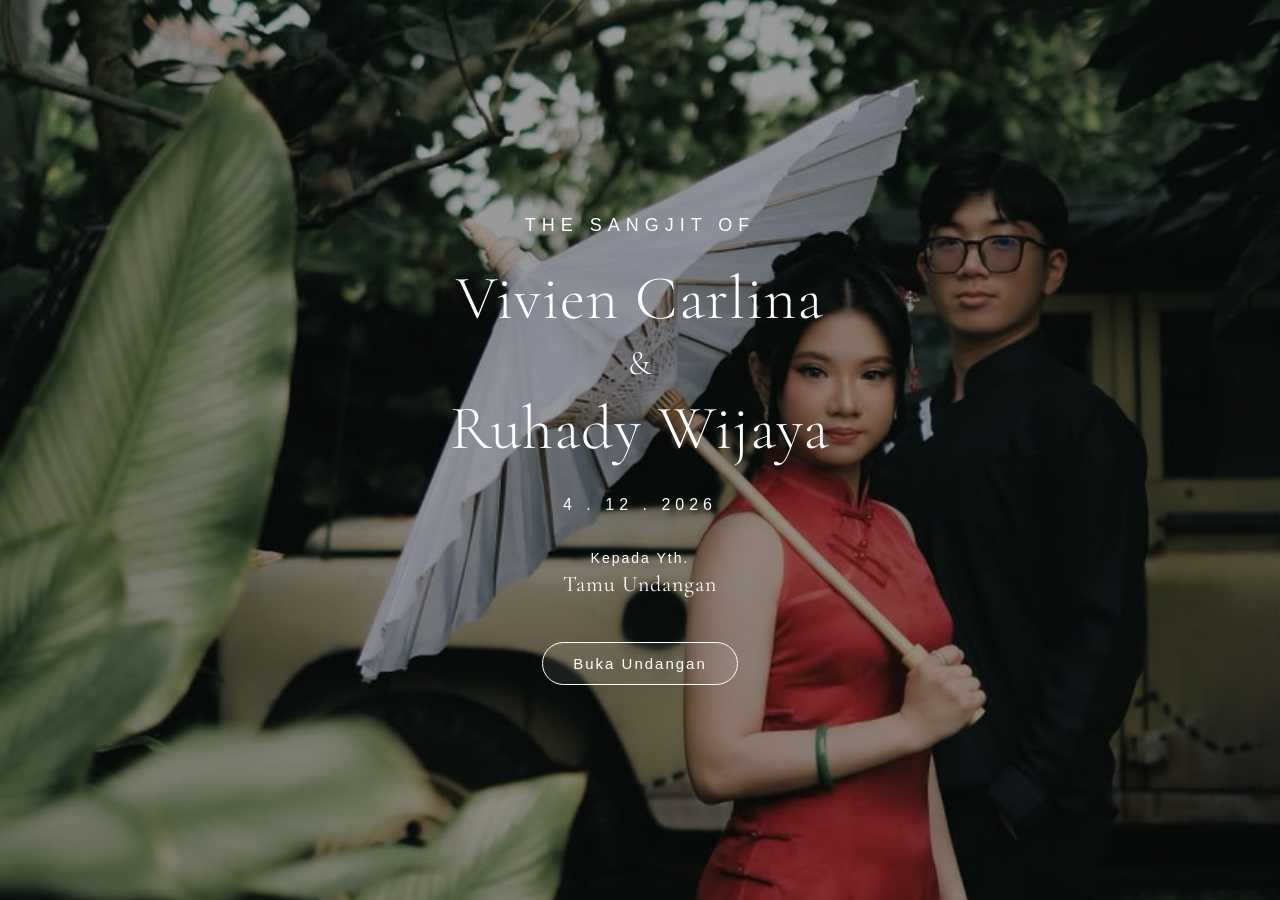
<file: index.html>
<!DOCTYPE html>
<html lang="id">
<head>
    <meta charset="UTF-8">
    <meta name="viewport" content="width=device-width, initial-scale=1.0">

    <title>The Wedding Of</title>

    <link rel="stylesheet" href="style.css">
</head>

<body>

    <div class="cover">

        <p class="judul">THE SANGJIT OF</p>

        <h1>Vivien Carlina</h1>

        <p class="dan">&</p>

        <h1>Ruhady Wijaya</h1>

        <p class="tanggal">4 . 12 . 2026</p>
        <p class="kepada">Kepada Yth.</p>

        <p class="nama-tamu" id="namaTamu">
            Tamu Undangan
        </p>

        <button onclick="bukaUndangan()">
            Buka Undangan
        </button>

    </div>

    <script src="script.js"></script>

</body>
</html>
</file>
<file: style.css>
@import url('https://fonts.googleapis.com/css2?family=Cinzel:wght@400;500&display=swap');
@import url('https://fonts.googleapis.com/css2?family=Playfair+Display:wght@500;600;700&family=Cormorant+Garamond:wght@500;600;700&display=swap');
@import url('https://fonts.googleapis.com/css2?family=Playfair+Display:wght@500;600;700&family=Cormorant+Garamond:wght@500;600;700&display=swap');
@import url('https://fonts.googleapis.com/css2?family=Allura&display=swap');
@import url('https://fonts.googleapis.com/css2?family=Allura&display=swap');
@import url('https://fonts.googleapis.com/css2?family=Pinyon+Script&display=swap');
@import url('https://fonts.googleapis.com/css2?family=Cormorant+Garamond:wght@300;400;500;600&display=swap');
/* =========================
   COVER
   ========================= */

* {
    box-sizing: border-box;
}

html,
body {
    margin: 0;
    padding: 0;
    width: 100%;
}

body {
    font-family: Arial, sans-serif;
}

.cover {
    min-height: 100vh;

    display: flex;
    flex-direction: column;
    justify-content: center;
    align-items: center;

    text-align: center;

    background-image: url("foto.jpeg");
    background-size: cover;
    background-position: center;
    background-repeat: no-repeat;

    color: white;

    position: relative;
}
.cover::before {
    content: "";
    position: absolute;
    inset: 0;
    background: rgba(0, 0, 0, 0.4);
}
.cover > * {
    position: relative;
    z-index: 1;
}
.judul {
    font-size: 18px;
    letter-spacing: 6px;
    font-weight: 300;
    margin: 0 0 20px;
}

.cover h1 {
    font-family: "Cormorant Garamond", serif;
    font-size: 62px;
    font-weight: 300;
    letter-spacing: 1px;
    margin: 5px;
}

.dan {
    font-family: "Cormorant Garamond", serif;
    font-size: 34px;
    font-weight: 300;
    margin: 2px;
}

.tanggal {
    margin-top: 25px;
    letter-spacing: 5px;
    font-size: 16px;
    font-weight: 300;
}

.cover button {
    margin-top: 30px;

    padding: 12px 30px;

    border: 1px solid white;
    border-radius: 30px;

    background: rgba(255, 255, 255, 0.08);
    color: white;

    font-size: 15px;
    letter-spacing: 2px;

    cursor: pointer;
}
.cover button {
    transition: transform 0.3s ease, background 0.3s ease;
}

.cover button:hover {
    transform: scale(1.05);
    background: rgba(255, 255, 255, 0.18);
}
.cover button:active {
    transform: scale(0.95);
}
@media (max-width: 600px) {

    .cover {
        justify-content: flex-end;
        padding-bottom: 60px;
    }

    .cover h1 {
        font-size: 38px;
    }

    .judul {
        font-size: 18px;
    }

    .dan {
        font-size: 24px;
    }

    .tanggal {
        font-size: 15px;
        margin-top: 15px;
    }

    .cover button {
        margin-top: 20px;
        font-size: 13px;
        padding: 10px 25px;
    }

}
/* =========================
   ANIMASI COVER
   ========================= */

.cover > * {
    opacity: 0;
    animation: munculCover 1s ease-out forwards;
}

.cover .judul {
    animation-delay: 0.2s;
}

.cover h1:nth-of-type(1) {
    animation-delay: 0.5s;
}

.cover .dan {
    animation-delay: 0.8s;
}

.cover h1:nth-of-type(2) {
    animation-delay: 1.1s;
}

.cover .tanggal {
    animation-delay: 1.4s;
}

.cover .kepada {
    animation-delay: 1.7s;
}

.cover .nama-tamu {
    animation-delay: 2.0s;
}

.cover button {
    animation-delay: 2.3s;
}

@keyframes munculCover {
    from {
        opacity: 0;
        transform: translateY(40px);
    }

    to {
        opacity: 1;
        transform: translateY(0);
    }
}
/* =========================
   NAMA TAMU
   ========================= */

.kepada {
    margin-top: 20px;
    margin-bottom: 5px;

    font-size: 14px;
    font-weight: 300;
    letter-spacing: 2px;
}

.nama-tamu {
    margin-top: 0;
    margin-bottom: 15px;

    font-family: "Cormorant Garamond", serif;
    font-size: 22px;
    font-weight: 400;
    letter-spacing: 1px;
}
/* =========================
   TOMBOL MUSIK
   ========================= */

#tombolMusik {
    position: fixed;
    top: 20px;
    right: 20px;

    width: 40px;
    height: 40px;

    border: none;
    border-radius: 50%;

    background: rgba(255, 255, 255, 0.7);

    font-size: 18px;

    cursor: pointer;

    z-index: 1000;
}
/* =========================
   PEMBUKA HOME
   ========================= */

.pembuka {
    min-height: 100vh;

    display: flex;
    flex-direction: column;
    justify-content: center;
    align-items: center;

    text-align: center;

    padding: 80px 20px;

    background-image: url("background-home.webp");
    background-size: 100% 100%;
    background-position: center;
    background-repeat: no-repeat;
    background-color: #f8e9dc;
}

.pembuka .judul {
    font-family: "Cormorant Garamond", serif;
    font-size: 16px;
    letter-spacing: 6px;
    font-weight: 600;

    margin: 0 0 25px;

    color: #4a4a4a;
}

.pembuka .judul::after {
    content: "✦";

    display: block;

    margin: 12px auto 0;

    font-size: 10px;

    color: #555;
}

.pembuka h1 {
    font-family: "Cormorant Garamond", serif;

    font-size: 64px;
    font-weight: 600;

    line-height: 1.05;
    letter-spacing: 1px;

    margin: 0;

    color: #303030;
}

.dan-home {
    font-family: "Cormorant Garamond", serif;

    font-size: 32px;
    font-weight: 600;

    margin: 8px 0;

    color: #555;
}

.pembuka .tanggal {
    margin-top: 30px;

    font-size: 15px;
    letter-spacing: 5px;
    font-weight: 600;

    color: #555;
}
/* =========================
   RESPONSIVE HOME
   ========================= */

@media (max-width: 600px) {

    .pembuka {
        padding: 60px 25px;
    }

    .pembuka .judul {
        font-size: 14px;
        letter-spacing: 4px;
    }

    .pembuka h1 {
        font-family: "Cormorant Garamond", serif;
        font-size: 42px;
        font-weight: 600;
        line-height: 1.05;
        letter-spacing: 1px;
    }

    .dan-home {
        font-size: 26px;
        font-weight: 600;
        margin: 6px 0;
    }

    .pembuka .tanggal {
        font-size: 14px;
        letter-spacing: 3px;
        font-weight: 600;
        color: #555;
}
    .countdown .subjudul {
    font-family: "Cormorant Garamond", serif;

    font-size: 16px;
    letter-spacing: 4px;

    margin-bottom: 15px;
    }

    .countdown h2 {
    font-family: "Cormorant Garamond", serif;
    font-size: 25px !important;
    letter-spacing: 3px;
    margin-bottom: 15px;
    }

    .waktu {
    width: 90%;
    gap: 4px;
    justify-content: center;
    }
    .countdown .teks-save {
    font-size: 9px;
    letter-spacing: 3px;
    margin-bottom: 30px;
    }
    .waktu div {
    min-width: 0;
    width: 38px;
    }

    .waktu span {
    font-size: 18px;
    }

    .waktu small {
    font-size: 9px;
    letter-spacing: 1px;
    }
    .countdown .waktu {
    width: 85% !important;
    gap: 4px !important;
    }

    .countdown .waktu div {
    width: 42px !important;
    min-width: 42px !important;

    padding: 8px 3px;
    }

   .countdown .waktu span {
    font-size: 21px !important;
    }

   .kalender {
    padding: 8px 18px !important;
    font-size: 9px !important;
    letter-spacing: 1px !important;
    margin-bottom: 20px;
    }
    .mempelai h2 {
    font-size: 36px !important;
    }
    .mempelai .subjudul {
    font-size: 14px !important;
    letter-spacing: 3px;
    }
    }


/* =========================
   ANIMASI PEMBUKA HOME
   ========================= */

.pembuka > * {
    opacity: 0;
    animation: munculHome 1s ease-out forwards;
}

.pembuka .judul {
    animation-delay: 0.3s;
}

.pembuka h1:nth-of-type(1) {
    animation-delay: 0.6s;
}

.pembuka .dan-home {
    animation-delay: 0.9s;
}

.pembuka h1:nth-of-type(2) {
    animation-delay: 1.2s;
}

.pembuka .tanggal {
    animation-delay: 1.5s;
}

@keyframes munculHome {
    from {
        opacity: 0;
        transform: translateY(25px);
    }

    to {
        opacity: 1;
        transform: translateY(0);
    }
}

/* =========================
   COUNTDOWN
   ========================= */

.countdown {
    min-height: 100vh;
    width: 100%;

    display: flex;
    flex-direction: column;
    justify-content: center;
    align-items: center;

    text-align: center;

    padding: 80px 20px;

    background-image: url("count.webp");
    background-size: 100% 100%;
    background-position: center;
    background-repeat: no-repeat;
    background-color: #f8e9dc;

    position: relative;
}

.countdown .subjudul {
    font-family: "Cormorant Garamond", serif;

    font-size: 20px;
    letter-spacing: 7px;
    font-weight: 400;

    margin: 0 0 18px;

    color: #555;
}
.countdown .subjudul::after {
    content: "✦";

    display: block;

    margin: 12px auto 0;

    font-size: 10px;

    color: #999;
}

.countdown h2 {
    font-family: "Cormorant Garamond", serif;

    font-size: 48px;
    font-weight: 400;

    letter-spacing: 5px;

    margin: 0 0 18px;

    color: #333;
}
.countdown .teks-save {
    font-family: Arial, sans-serif;

    font-size: 11px;
    letter-spacing: 4px;
    font-weight: 300;

    margin: 0 0 35px;

    color: #888;
}
.waktu {
    display: flex;
    justify-content: center;
    align-items: center;

    gap: 35px;
}

.waktu div {
    width: 70px;
    min-width: 70px;

    padding: 12px 5px;

    display: flex;
    flex-direction: column;
    align-items: center;

    border: 1px solid rgba(80, 80, 80, 0.25);
    border-radius: 4px;

    background: rgba(255, 255, 255, 0.25);
    transition: transform 0.3s ease; 
}
.waktu div:hover,
.waktu div:active {
    transform: translateY(-5px);
}
.waktu span {
    font-family: "Cormorant Garamond", serif;

    font-size: 48px;
    font-weight: 400;

    line-height: 1;

    color: #444;

    transition: transform 0.3s ease;
}
.waktu div:hover span,
.waktu div:active span {
    transform: scale(1.08);
}
.waktu small {
    margin-top: 8px;

    font-size: 10px;
    letter-spacing: 2px;

    color: #888;
}
html,
body {
    overflow-x: hidden;
}

body {
    max-width: 100%;
    overflow-x: hidden;
}
.countdown::after {
    content: "";
    display: block;
    width: 50px;
    height: 1px;
    background: rgba(80, 80, 80, 0.35);
    margin-top: 35px;
}
.kalender {
    margin-top: 18px;
    padding: 11px 24px;

    display: block;
    margin-left: auto;
    margin-right: auto;

    border: 1px solid rgba(80, 80, 80, 0.35);
    border-radius: 25px;

    background: transparent;
    color: #777;

    font-size: 11px;
    font-weight: 300;
    letter-spacing: 2px;

    cursor: pointer;

    position: relative;
    overflow: hidden;

    transition: all 0.3s ease;
}

.kalender:hover {
    background: rgba(80, 80, 80, 0.08);
    transform: translateY(-2px);
}

.kalender:active {
    transform: scale(0.96);
}

.kalender::after {
    content: "";
    position: absolute;

    bottom: 0;
    left: 50%;

    width: 0;
    height: 1px;

    background: #555;

    transition: all 0.3s ease;

    transform: translateX(-50%);
}

.kalender:hover::after {
    width: 60%;
}

/* =========================
   MEMPELAI
   ========================= */

.mempelai {
    min-height: 100vh;

    display: flex;
    flex-direction: column;
    justify-content: center;
    align-items: center;

    text-align: center;

    padding: 100px 20px;

    background-image: url("mempelai.webp");
    background-size: 100% 100%;
    background-position: center;
    background-repeat: no-repeat;

    color: #333;
}

.mempelai .subjudul {
    font-family: "Cormorant Garamond", serif;
    font-size: 42px;
    letter-spacing: 4px;
    font-weight: 400;

    margin: 0 0 25px;

    color: #555;
}


.mempelai .subjudul::after {
    content: "✦";
    display: block;

    margin: 12px auto 0;

    font-size: 10px;
    color: #999;
}

.mempelai h2 {
    font-family: "Cormorant Garamond", serif;
    font-size: 52px;
    font-weight: 400;
    line-height: 1.1;
    letter-spacing: 1px;

    margin: 0;

    color: #333;

    transition: transform 0.3s ease;
}

.mempelai h2:hover,
.mempelai h2:active {
    transform: scale(1.03);
}


/* =========================
   TANDA &
   ========================= */

.mempelai .dan-home {
    font-family: "Cormorant Garamond", serif;

    font-size: 28px;
    font-weight: 300;

    margin: 14px 0;

    color: #888;

    letter-spacing: 2px;
}


/* =========================
   FOTO MEMPELAI
   ========================= */

.mempelai .foto-mempelai {
    width: 180px;
    height: 220px;

    object-fit: cover;

    border-radius: 100px;

    margin: 0 0 12px;

    border: 1px solid rgba(80, 80, 80, 0.25);

    box-shadow: 0 8px 20px rgba(0, 0, 0, 0.12);

    transition: transform 0.3s ease;
}

.mempelai .foto-mempelai:hover {
    transform: scale(1.03);
}


/* =========================
   ORANG TUA
   ========================= */

.mempelai .orangtua {
    font-family: "Cormorant Garamond", serif;

    font-size: 18px;
    line-height: 1.8;
    font-weight: 400;

    color: #666;

    margin: 15px 0 5px;

    letter-spacing: 0.5px;
}


/* =========================
   INSTAGRAM
   ========================= */

.mempelai .instagram-mempelai {
    display: inline-block;

    margin-top: 5px;

    font-size: 20px;

    color: #777;

    text-decoration: none;

    transition:
        transform 0.3s ease,
        color 0.3s ease;
}

.mempelai .instagram-mempelai:hover {
    color: #333;

    transform: scale(1.12);
}


/* =========================
   MOBILE
   ========================= */

@media (max-width: 600px) {

    .mempelai {
        padding: 80px 20px;
    }

    .mempelai .subjudul {
        font-size: 24px !important;
        letter-spacing: 2px;
        width: 100%;
        text-align: center;
    }

    .mempelai h2 {
        font-size: 30px !important;
    }

    .mempelai .dan-home {
        font-size: 28px;
        margin: 14px 0;
    }

    .mempelai .foto-mempelai {
        width: 180px;
        height: 220px;
    }

    .mempelai .orangtua {
        font-size: 16px;
        line-height: 1.7;
        margin-top: 12px;
    }

    .mempelai .instagram-mempelai {
        font-size: 20px;
    }
}
/* =========================
   ANIMASI MEMPELAI SAAT SCROLL
   ========================= */

.mempelai .animasi-scroll {
    opacity: 0;
    transform: translateY(40px);
    transition:
        opacity 0.9s ease,
        transform 0.9s ease;
}

.mempelai.animasi-aktif .animasi-scroll {
    opacity: 1;
    transform: translateY(0);
}

/* ==============================
   ANIMASI MEMPELAI
   ============================== */

.mempelai .animasi-scroll {
    opacity: 0;
    transform: translateY(40px);
    transition: opacity 0.8s ease, transform 0.8s ease;
}

.mempelai.animasi-aktif .animasi-scroll {
    opacity: 1;
    transform: translateY(0);
}

/* URUTAN ANIMASI */

.mempelai.animasi-aktif .urutan-1 {
    transition-delay: 0.1s;
}

.mempelai.animasi-aktif .urutan-2 {
    transition-delay: 0.4s;
}

.mempelai.animasi-aktif .urutan-3 {
    transition-delay: 0.7s;
}

.mempelai.animasi-aktif .urutan-4 {
    transition-delay: 1.0s;
}

.mempelai.animasi-aktif .urutan-5 {
    transition-delay: 1.3s;
}

.mempelai.animasi-aktif .urutan-6 {
    transition-delay: 1.6s;
}

.mempelai.animasi-aktif .urutan-7 {
    transition-delay: 1.9s;
}

.mempelai.animasi-aktif .urutan-8 {
    transition-delay: 2.2s;
}

.mempelai.animasi-aktif .urutan-9 {
    transition-delay: 2.5s;
}

.mempelai.animasi-aktif .urutan-10 {
    transition-delay: 2.8s;
}

/* =========================
   ANIMASI COUNTDOWN SAAT SCROLL
   ========================= */

.countdown .animasi-countdown {
    opacity: 0;
    transform: translateY(40px);
    transition:
        opacity 0.9s ease,
        transform 0.9s ease;
}

.countdown.animasi-aktif .animasi-countdown {
    opacity: 1;
    transform: translateY(0);
}

/* Urutan kemunculan */

.countdown.animasi-aktif .animasi-countdown:nth-child(1) {
    transition-delay: 0.1s;
}

.countdown.animasi-aktif .animasi-countdown:nth-child(2) {
    transition-delay: 0.4s;
}

.countdown.animasi-aktif .animasi-countdown:nth-child(3) {
    transition-delay: 0.7s;
}

.countdown.animasi-aktif .animasi-countdown:nth-child(4) {
    transition-delay: 1.0s;
}

.countdown.animasi-aktif .animasi-countdown:nth-child(5) {
    transition-delay: 1.3s;
}

/* ==============================
   SECTION ACARA
   ============================== */

.acara {
    min-height: 100vh;
    width: 100%;
    box-sizing: border-box;

    display: flex;
    flex-direction: column;
    align-items: center;

    padding: 100px 25px;

    text-align: center;

    background-image: url("acara.webp");
    background-size: 100% 100%;
    background-position: center;
    background-repeat: no-repeat;

    position: relative;
}

/* ITEM ACARA */

.acara-item {
    width: 100%;
    max-width: 600px;

    display: flex;
    flex-direction: column;
    align-items: center;

    position: relative;
    z-index: 1;

    margin-bottom: 100px;
}


/* ITEM TERAKHIR */

.acara-item:last-child {
    margin-bottom: 0;
}


/* JUDUL */

.acara-item h2 {
    margin: 0;

    font-family: "Cormorant Garamond", serif;
    font-size: 38px;
    font-weight: 600;

    letter-spacing: 3px;

    color: #b40000;
}


/* GARIS */

.garis-acara {
    width: 210px;
    height: 1px;

    background: #b40000;

    margin: 18px 0 22px;
}


/* TANGGAL */

.tanggal-acara {
    margin: 0 0 12px;

    font-family: "Cormorant Garamond", serif;
    font-size: 18px;

    color: #333;
}


/* JAM */

.jam-acara {
    margin: 0;

    font-family: "Cormorant Garamond", serif;
    font-size: 18px;

    color: #333;
}


/* IKON GEDUNG */

.ikon-acara {
    width: 210px;

    display: flex;
    align-items: center;
    justify-content: center;

    margin: 28px 0 22px;

    color: #b40000;

    position: relative;
}

.ikon-acara::before,
.ikon-acara::after {
    content: "";

    width: 85px;
    height: 1px;

    background: #b40000;

    position: absolute;
    top: 50%;
}

.ikon-acara::before {
    right: 50%;
    margin-right: 15px;
}

.ikon-acara::after {
    left: 50%;
    margin-left: 15px;
}

.ikon-acara i {
    font-size: 24px;

    background: transparent;

    position: relative;
    z-index: 1;
}


/* NAMA TEMPAT */

.acara-item h3 {
    margin: 0 0 10px;

    font-family: "Cormorant Garamond", serif;
    font-size: 20px;
    font-weight: 500;

    color: #333;
}


/* ALAMAT */

.alamat-acara {
    margin: 0;

    font-family: "Cormorant Garamond", serif;
    font-size: 17px;

    line-height: 1.6;

    color: #555;
}


/* TOMBOL GOOGLE MAPS */

.maps-acara {
    display: inline-flex;

    align-items: center;
    justify-content: center;
    gap: 8px;

    margin-top: 28px;

    padding: 12px 28px;

    min-width: 150px;

    border-radius: 30px;

    background: #b40000;
    color: white;

    text-decoration: none;

    font-family: "Cormorant Garamond", serif;
    font-size: 14px;
    font-weight: 500;

    letter-spacing: 1px;

    transition: all 0.3s ease;
}

.maps-acara:hover {
    background: #8f0000;

    transform: translateY(-2px);
}

.maps-acara i {
    font-size: 13px;
}


@media (max-width: 600px) {

    /* ==============================
       ACARA - TAMPILAN HP
       ============================== */

    .acara {
        min-height: 100vh;
        padding: 75px 30px 70px;
    }

    /* Setiap acara */
    .acara-item {
        width: 100%;
        max-width: 320px;
        margin-bottom: 65px;
    }

    .acara-item:last-child {
        margin-bottom: 0;
    }

    /* Judul */
    .acara-item h2 {
        font-size: 34px;
        letter-spacing: 2px;
    }

    /* Garis bawah judul */
    .garis-acara {
        width: 145px;
        margin: 13px 0 23px;
    }

    /* Tanggal */
    .tanggal-acara {
        margin-bottom: 10px;
        font-size: 17px;
        line-height: 1.4;
    }

    /* Jam */
    .jam-acara {
        font-size: 17px;
        line-height: 1.4;
    }

    /* Ikon gedung + garis */
    .ikon-acara {
        width: 180px;
        margin: 24px 0 22px;
    }

    .ikon-acara::before,
    .ikon-acara::after {
        width: 65px;
    }

    .ikon-acara i {
        font-size: 20px;
    }

    /* Nama tempat */
    .acara-item h3 {
        max-width: 280px;
        margin-bottom: 9px;

        font-size: 18px;
        line-height: 1.4;
    }

    /* Alamat */
    .alamat-acara {
        font-size: 16px;
        line-height: 1.6;
    }

    /* Google Maps */
    .maps-acara {
        margin-top: 22px;
        padding: 11px 24px;

        min-width: 150px;

        font-size: 13px;
        letter-spacing: 0.8px;
    }
}
/* ==============================
   ANIMASI SECTION ACARA
   ============================== */

.acara-item > * {
    opacity: 0;
    transform: translateY(35px);

    transition:
        opacity 0.8s ease,
        transform 0.8s ease;
}

.acara.animasi-aktif .acara-item > * {
    opacity: 1;
    transform: translateY(0);
}


/* PEMBERKATAN */

.acara-item:nth-child(1) h2 {
    transition-delay: 0.1s;
}

.acara-item:nth-child(1) .garis-acara {
    transition-delay: 0.25s;
}

.acara-item:nth-child(1) .tanggal-acara {
    transition-delay: 0.4s;
}

.acara-item:nth-child(1) .jam-acara {
    transition-delay: 0.55s;
}

.acara-item:nth-child(1) .ikon-acara {
    transition-delay: 0.7s;
}

.acara-item:nth-child(1) h3 {
    transition-delay: 0.85s;
}

.acara-item:nth-child(1) .alamat-acara {
    transition-delay: 1s;
}

.acara-item:nth-child(1) .maps-acara {
    transition-delay: 1.15s;
}


/* RESEPSI */

.acara-item:nth-child(2) h2 {
    transition-delay: 1.5s;
}

.acara-item:nth-child(2) .garis-acara {
    transition-delay: 1.65s;
}

.acara-item:nth-child(2) .tanggal-acara {
    transition-delay: 1.8s;
}

.acara-item:nth-child(2) .jam-acara {
    transition-delay: 1.95s;
}

.acara-item:nth-child(2) .ikon-acara {
    transition-delay: 2.1s;
}

.acara-item:nth-child(2) h3 {
    transition-delay: 2.25s;
}

.acara-item:nth-child(2) .alamat-acara {
    transition-delay: 2.4s;
}

.acara-item:nth-child(2) .maps-acara {
    transition-delay: 2.55s;
}

/* ==============================
   GALERI FOTO
   ============================== */

.galeri {
    width: 100%;
    min-height: 100vh;

    box-sizing: border-box;

    padding: 100px 30px;

    text-align: center;

    background-image: url("gallery.webp");
    background-size: 100% 100vh;
    background-position: center top;
    background-repeat: repeat-y;

    position: relative;
}


/* SUBJUDUL */

.subjudul-galeri {
    margin: 0 0 8px;

    font-family: "Cormorant Garamond", serif;
    font-size: 15px;

    letter-spacing: 3px;

    color: #888;
}


/* JUDUL */

.galeri h2 {
    margin: 0 0 40px;

    font-family: "Cormorant Garamond", serif;
    font-size: 42px;
    font-weight: 400;

    letter-spacing: 2px;

    color: #333;
}


/* GRID FOTO */

.galeri-grid {
    width: 100%;
    max-width: 900px;

    margin: 0 auto;

    display: grid;

    grid-template-columns: repeat(3, 1fr);

    gap: 15px;
}


/* FOTO */

.galeri-foto {
    width: 100%;

    aspect-ratio: 1 / 1;

    object-fit: cover;

    display: block;

    cursor: pointer;

    border-radius: 4px;

    transition:
        transform 0.3s ease,
        opacity 0.3s ease;
}

.galeri-foto:hover {
    transform: scale(1.02);
    opacity: 0.9;
}


/* ==============================
   LIGHTBOX
   ============================== */

.lightbox {
    position: fixed;

    inset: 0;

    z-index: 9999;

    background: rgba(0, 0, 0, 0.9);

    display: none;

    align-items: center;
    justify-content: center;
}


/* AKTIF */

.lightbox.aktif {
    display: flex;
}


/* FOTO BESAR */

.lightbox img {
    max-width: 88%;
    max-height: 85vh;

    object-fit: contain;

    border-radius: 3px;
}


/* TOMBOL TUTUP */

.lightbox-tutup {
    position: absolute;

    top: 20px;
    right: 25px;

    border: none;
    background: transparent;

    color: white;

    font-size: 38px;

    cursor: pointer;

    z-index: 2;
}


/* TOMBOL PREV / NEXT */

.lightbox-prev,
.lightbox-next {
    position: absolute;

    top: 50%;

    transform: translateY(-50%);

    border: none;

    background: rgba(255, 255, 255, 0.15);

    color: white;

    width: 42px;
    height: 42px;

    border-radius: 50%;

    font-size: 32px;

    line-height: 35px;

    cursor: pointer;
}

.lightbox-prev {
    left: 20px;
}

.lightbox-next {
    right: 20px;
}


/* ==============================
   GALERI HP
   ============================== */

@media (max-width: 600px) {

    .galeri {
        min-height: 100vh;

        padding: 75px 18px;

        background-image: url("gallery.webp");
        background-size: 100% 100vh;
        background-position: center top;
        background-repeat: repeat-y;
    }

    .subjudul-galeri {
        font-size: 13px;

        letter-spacing: 2.5px;
    }

    .galeri h2 {
        font-size: 36px;

        margin-bottom: 28px;
    }

    .galeri-grid {
        grid-template-columns: repeat(2, 1fr);

        gap: 9px;
    }

    .galeri-foto {
        border-radius: 3px;
    }

    .lightbox img {
        max-width: 92%;
        max-height: 78vh;
    }

    .lightbox-prev,
    .lightbox-next {
        width: 36px;
        height: 36px;

        font-size: 27px;
    }

    .lightbox-prev {
        left: 10px;
    }

    .lightbox-next {
        right: 10px;
    }

    .lightbox-tutup {
        top: 12px;
        right: 15px;

        font-size: 34px;
    }
}

/* ==============================
   ANIMASI FOTO GALERI
   ============================== */

.galeri-foto {
    opacity: 0;
    transform: translateY(35px);

    transition:
        opacity 0.8s ease,
        transform 0.8s ease;
}

.galeri-foto.animasi-foto-aktif {
    opacity: 1;
    transform: translateY(0);
}

/* =========================================
   WEDDING GIFT
========================================= */

.wedding-gift {
    width: 100%;
    min-height: 100vh;
    box-sizing: border-box;

    display: flex;
    justify-content: center;
    align-items: center;

    padding: 100px 25px;

    background-image: url("wedding-gift.webp");
    background-size: 100% 100%;
    background-position: center;
    background-repeat: no-repeat;
}


/* KARTU UTAMA */

.wedding-gift-box {
    width: 100%;
    max-width: 620px;
    box-sizing: border-box;
    padding: 55px 45px;
    background: transparent;
    text-align: center;
}


.wedding-gift-box h2 {
    margin: 0 0 20px;

    font-family: "Cormorant Garamond", serif;

    font-size: 38px;
    font-weight: 400;

    letter-spacing: 4px;

    color: #333333;
}


.gift-pembuka {
    max-width: 480px;

    margin: 0 auto 30px;

    font-family: "Cormorant Garamond", serif;

    font-size: 17px;
    line-height: 1.8;

    color: #333;
}


/* TOMBOL BUKA */

.tombol-gift {
    border: none;

    padding: 13px 32px;

    border-radius: 30px;

    background: rgba(80, 80, 80, 0.55);

    color: white;

    font-family: "Cormorant Garamond", serif;

    font-size: 16px;
    font-weight: 500;

    letter-spacing: 1px;

    cursor: pointer;

    transition: all 0.3s ease;
}


.tombol-gift:hover {
    background: rgba(50, 50, 50, 0.70);
    transform: translateY(-2px);
}


/* =========================================
   POPUP
========================================= */

.gift-modal {
    position: fixed;

    inset: 0;

    z-index: 99999;

    display: none;

    justify-content: center;
    align-items: flex-start;

    padding: 25px 15px;

    box-sizing: border-box;

    background: rgba(0, 0, 0, 0.65);

    overflow-y: auto;
}


.gift-modal.aktif {
    display: flex;
}


/* KOTAK POPUP */

.gift-modal-box {
    width: 100%;
    max-width: 500px;

    position: relative;

    box-sizing: border-box;

    padding: 35px 20px 40px;

    background: #f7f7f7;

    border-radius: 6px;
}


/* TOMBOL CLOSE */

.gift-tutup {
    position: absolute;

    top: 8px;
    right: 10px;

    width: 35px;
    height: 35px;

    border: none;

    background: transparent;

    font-size: 32px;
    line-height: 30px;

    color: #222;

    cursor: pointer;
}


.gift-modal-box > h2 {
    margin: 0 0 5px;

    text-align: center;

    font-family: "Cormorant Garamond", serif;

    font-size: 29px;
    font-weight: 500;

    color: #222;
}


.gift-modal-pembuka {
    margin: 0 auto 18px;

    max-width: 360px;

    text-align: center;

    font-family: "Cormorant Garamond", serif;

    font-size: 14px;

    line-height: 1.5;

    color: #444;
}


/* =========================================
   REKENING
========================================= */

.rekening-card {
    position: relative;

    width: 100%;

    box-sizing: border-box;

    min-height: 130px;

    margin-bottom: 10px;

    padding: 20px 18px;

    border-radius: 7px;

    background:
        linear-gradient(
            135deg,
            #e8edf0,
            #ffffff,
            #dce3e7
        );

    box-shadow: 0 2px 5px rgba(0,0,0,0.18);

    overflow: hidden;
}


/* pola dekorasi */

.rekening-card::after {
    content: "";

    position: absolute;

    width: 220px;
    height: 220px;

    right: -90px;
    bottom: -130px;

    border-radius: 50%;

    border: 25px solid rgba(255,255,255,0.45);

    pointer-events: none;
}


.bank-header {
    text-align: right;

    position: relative;

    z-index: 1;

    font-family: Arial, sans-serif;

    font-size: 24px;
    font-weight: bold;

    color: #0754b8;
}


.rekening-nomor {
    position: relative;

    z-index: 1;

    margin-top: 15px;

    font-family: Arial, sans-serif;

    font-size: 16px;
    letter-spacing: 1px;

    color: #111;
}


.rekening-nama {
    position: relative;

    z-index: 1;

    margin-top: 4px;

    font-family: Arial, sans-serif;

    font-size: 12px;

    color: #222;
}


.tombol-salin {
    position: absolute;

    right: 12px;
    bottom: 10px;

    z-index: 2;

    border: none;

    padding: 6px 12px;

    border-radius: 4px;

    background: #666;
    color: white;

    font-family: Arial, sans-serif;

    font-size: 11px;

    cursor: pointer;

    transition: background 0.3s ease;
}


.tombol-salin:hover {
    background: #333;
}


/* =========================================
   KIRIM KADO
========================================= */

.kirim-kado {
    position: relative;

    margin-top: 10px;

    padding: 20px 15px 50px;

    border-radius: 7px;

    background:
        linear-gradient(
            135deg,
            #e8edf0,
            #ffffff,
            #dce3e7
        );

    box-shadow: 0 2px 5px rgba(0,0,0,0.15);

    overflow: hidden;
}


.kirim-kado h3 {
    margin: 0;

    text-align: center;

    font-family: "Cormorant Garamond", serif;

    font-size: 22px;
    font-weight: 500;

    color: #222;
}


.garis-gift {
    width: 70px;
    height: 1px;

    margin: 8px auto 15px;

    background: #999;
}


.nama-penerima {
    margin: 0 0 7px;

    font-family: Arial, sans-serif;

    font-size: 13px;
    font-weight: bold;

    color: #222;
}


.alamat-kado {
    margin: 0;

    font-family: Arial, sans-serif;

    font-size: 11px;
    line-height: 1.5;

    color: #333;
}


/* =========================================
   KONFIRMASI
========================================= */

.konfirmasi-gift {
    margin-top: 10px;

    padding: 20px 10px 15px;

    border-radius: 7px;

    background: #e9e9e9;
}


.konfirmasi-gift h3 {
    margin: 0;

    text-align: center;

    font-family: "Cormorant Garamond", serif;

    font-size: 22px;
    font-weight: 500;

    color: #222;
}


.konfirmasi-pembuka {
    margin: 8px auto 18px;

    max-width: 350px;

    text-align: center;

    font-family: Arial, sans-serif;

    font-size: 11px;

    line-height: 1.5;

    color: #444;
}


#formWeddingGift {
    display: flex;

    flex-direction: column;

    text-align: left;
}


#formWeddingGift > label {
    margin: 0 0 6px;

    font-family: Arial, sans-serif;

    font-size: 11px;

    color: #333;
}


#formWeddingGift > input[type="text"],
#formWeddingGift > input[type="number"] {
    width: 100%;

    box-sizing: border-box;

    padding: 10px;

    margin-bottom: 13px;

    border: 1px solid #999;

    border-radius: 3px;

    background: white;

    font-family: Arial, sans-serif;

    font-size: 12px;

    outline: none;
}


#formWeddingGift > input:focus {
    border-color: #b40000;
}


/* RADIO */

.pilihan-gift {
    display: flex;

    flex-direction: column;

    gap: 6px;

    margin-bottom: 15px;
}


.pilihan-gift label {
    display: flex;

    align-items: center;

    gap: 5px;

    font-family: Arial, sans-serif;

    font-size: 11px;

    color: #333;

    cursor: pointer;
}


.pilihan-gift input {
    margin: 0;
}


/* KONFIRMASI */

.tombol-konfirmasi {
    width: 100%;

    padding: 11px;

    margin-top: 5px;

    border: none;

    border-radius: 2px;

    background: #000;

    color: white;

    font-family: Arial, sans-serif;

    font-size: 12px;

    cursor: pointer;

    transition: background 0.3s ease;
}


.tombol-konfirmasi:hover {
    background: #333;
}


/* HASIL KONFIRMASI */

.hasil-konfirmasi {
    display: none;

    margin-top: 15px;

    padding: 18px 10px;

    text-align: center;

    background: white;

    border-radius: 5px;
}


.hasil-konfirmasi.aktif {
    display: block;
}


.ikon-berhasil {
    width: 35px;
    height: 35px;

    margin: 0 auto 8px;

    display: flex;

    align-items: center;
    justify-content: center;

    border-radius: 50%;

    background: #b40000;

    color: white;

    font-size: 20px;
}


.hasil-konfirmasi h4 {
    margin: 0 0 5px;

    font-family: "Cormorant Garamond", serif;

    font-size: 21px;
    font-weight: 500;
}


.hasil-konfirmasi p {
    margin: 0;

    font-family: Arial, sans-serif;

    font-size: 11px;

    color: #555;
}


/* =========================================
   RESPONSIVE HP
========================================= */

@media (max-width: 600px) {

    .wedding-gift {
        min-height: 100vh;

        padding: 75px 18px;
    }


    .wedding-gift-box {
        padding: 45px 22px;

        border-width: 4px;
    }


    .wedding-gift-box h2 {
        font-size: 32px;

        letter-spacing: 3px;
    }


    .gift-pembuka {
        font-size: 16px;

        line-height: 1.7;

        margin-bottom: 25px;
    }


    .tombol-gift {
        padding: 12px 27px;

        font-size: 15px;
    }


    .gift-modal {
        padding: 15px 8px;
    }


    .gift-modal-box {
        padding: 35px 10px 30px;

        border-radius: 5px;
    }


    .gift-modal-box > h2 {
        font-size: 27px;
    }


    .gift-modal-pembuka {
        font-size: 13px;

        margin-bottom: 15px;
    }


    .rekening-card {
        min-height: 125px;

        padding: 17px 12px;
    }


    .rekening-nomor {
        font-size: 15px;
    }


    .kirim-kado {
        padding: 18px 10px 48px;
    }


    .konfirmasi-gift {
        padding: 18px 9px 14px;
    }

}

/* =========================
   RSVP
========================= */

.rsvp {
    width: 100%;
    min-height: 100vh;
    box-sizing: border-box;

    display: flex;
    justify-content: center;
    align-items: center;

    padding: 100px 25px;

    background-image: url("RSVPP.webp");
    background-size: 100% 100%;
    background-position: center;
    background-repeat: no-repeat;
}


.rsvp-box {
    width: 100%;
    max-width: 520px;

    box-sizing: border-box;

    text-align: center;
}


.rsvp-label {
    margin: 0 0 8px;

    font-family: "Cormorant Garamond", serif;
    font-size: 15px;

    letter-spacing: 4px;
    color: #777;
}


.rsvp-box h2 {
    margin: 0 0 18px;

    font-family: "Cormorant Garamond", serif;
    font-size: 38px;
    font-weight: 400;

    letter-spacing: 2px;
    color: #333;
}


.rsvp-pembuka {
    max-width: 420px;

    margin: 0 auto 35px;

    font-family: "Cormorant Garamond", serif;
    font-size: 17px;

    line-height: 1.8;
    color: #555;
}


/* FORM */

#formRSVP {
    width: 100%;
    text-align: left;
}


.rsvp-field {
    margin-bottom: 22px;
}


.rsvp-field > label {
    display: block;

    margin-bottom: 8px;

    font-family: "Cormorant Garamond", serif;
    font-size: 17px;

    color: #444;
}


/* INPUT */

#formRSVP input[type="text"],
#formRSVP select {

    width: 100%;

    box-sizing: border-box;

    padding: 13px 15px;

    border: 1px solid #cfcfcf;
    border-radius: 4px;

    background: rgba(255, 255, 255, 0.45);

    font-family: "Cormorant Garamond", serif;
    font-size: 16px;

    color: #333;

    outline: none;
}


#formRSVP input[type="text"]:focus,
#formRSVP select:focus {

    border-color: #999;
}


/* PILIHAN KEHADIRAN */

.pilihan-rsvp {
    display: flex;
    gap: 12px;
}


.pilihan-item {
    flex: 1;

    display: flex;
    align-items: center;
    gap: 8px;

    padding: 12px 15px;

    border: 1px solid #cfcfcf;
    border-radius: 4px;

    background: rgba(255, 255, 255, 0.35);

    font-family: "Cormorant Garamond", serif;
    font-size: 16px;

    color: #444;

    cursor: pointer;
}


.pilihan-item input {
    accent-color: #666;
}


/* TOMBOL */

.tombol-rsvp {

    display: block;

    width: 100%;

    margin-top: 30px;

    padding: 14px 25px;

    border: none;
    border-radius: 25px;

    background: rgba(80, 80, 80, 0.60);

    color: white;

    font-family: "Cormorant Garamond", serif;
    font-size: 15px;

    letter-spacing: 2px;

    cursor: pointer;

    transition: all 0.3s ease;
}


.tombol-rsvp:hover {

    background: rgba(50, 50, 50, 0.75);

    transform: translateY(-2px);
}


.tombol-rsvp:disabled {

    opacity: 0.6;
    cursor: wait;

    transform: none;
}


/* HASIL */

.hasil-rsvp {

    display: none;

    text-align: center;

    padding: 30px 10px;
}


.hasil-rsvp.aktif {
    display: block;
}


.ikon-rsvp {

    width: 48px;
    height: 48px;

    margin: 0 auto 15px;

    display: flex;
    align-items: center;
    justify-content: center;

    border: 1px solid #777;
    border-radius: 50%;

    font-size: 24px;

    color: #555;
}


.hasil-rsvp h3 {

    margin: 0 0 8px;

    font-family: "Cormorant Garamond", serif;
    font-size: 28px;

    font-weight: 400;

    color: #333;
}


.hasil-rsvp p {

    margin: 0;

    font-family: "Cormorant Garamond", serif;
    font-size: 16px;

    color: #555;
}


/* =========================
   MOBILE
========================= */

@media (max-width: 600px) {

    .rsvp {
        padding: 80px 20px;
    }


    .rsvp-box h2 {
        font-size: 34px;
    }


    .rsvp-pembuka {
        font-size: 16px;
    }


    .pilihan-rsvp {
        flex-direction: column;
        gap: 8px;
    }


    .pilihan-item {
        width: 100%;
        box-sizing: border-box;
    }

}

/* =========================
   UCAPAN & DOA
========================= */

.ucapan {
    width: 100%;
    min-height: 100vh;

    box-sizing: border-box;

    display: flex;
    justify-content: center;
    align-items: center;

    padding: 100px 25px;

    background-image: url("ucapan-doa.webp");
    background-size: 100% 100vh;
    background-position: center top;
    background-repeat: repeat-y;
}


.ucapan-box {
    width: 100%;
    max-width: 620px;

    box-sizing: border-box;

    text-align: center;
}


.ucapan-label {
    margin: 0 0 8px;

    font-family: "Cormorant Garamond", serif;
    font-size: 15px;

    letter-spacing: 4px;

    color: #777;
}


.ucapan-box > h2 {
    margin: 0 0 18px;

    font-family: "Cormorant Garamond", serif;

    font-size: 38px;
    font-weight: 400;

    letter-spacing: 2px;

    color: #333;
}


.ucapan-pembuka {
    max-width: 430px;

    margin: 0 auto 35px;

    font-family: "Cormorant Garamond", serif;

    font-size: 17px;
    line-height: 1.8;

    color: #555;
}


/* =========================
   FORM UCAPAN
========================= */

#formUcapan {
    width: 100%;

    text-align: left;
}


.ucapan-field {
    margin-bottom: 22px;
}


.ucapan-field label {
    display: block;

    margin-bottom: 8px;

    font-family: "Cormorant Garamond", serif;

    font-size: 17px;

    color: #444;
}


#formUcapan input[type="text"],
#formUcapan textarea {

    width: 100%;

    box-sizing: border-box;

    padding: 13px 15px;

    border: 1px solid #cfcfcf;

    border-radius: 4px;

    background: rgba(255, 255, 255, 0.45);

    font-family: "Cormorant Garamond", serif;

    font-size: 16px;

    color: #333;

    outline: none;
}


#formUcapan textarea {

    resize: vertical;

    min-height: 130px;

    line-height: 1.6;
}


#formUcapan input[type="text"]:focus,
#formUcapan textarea:focus {

    border-color: #999;
}


/* =========================
   TOMBOL UCAPAN
========================= */

.tombol-ucapan {

    display: block;

    width: 100%;

    margin-top: 30px;

    padding: 14px 25px;

    border: none;

    border-radius: 25px;

    background: rgba(80, 80, 80, 0.60);

    color: white;

    font-family: "Cormorant Garamond", serif;

    font-size: 15px;

    letter-spacing: 2px;

    cursor: pointer;

    transition: all 0.3s ease;
}


.tombol-ucapan:hover {

    background: rgba(50, 50, 50, 0.75);

    transform: translateY(-2px);
}


.tombol-ucapan:disabled {

    opacity: 0.6;

    cursor: wait;

    transform: none;
}


/* =========================
   HASIL BERHASIL
========================= */

.hasil-ucapan {

    display: none;

    padding: 30px 10px;
}


.hasil-ucapan.aktif {
    display: block;
}


.ikon-ucapan {

    width: 48px;
    height: 48px;

    margin: 0 auto 15px;

    display: flex;

    align-items: center;
    justify-content: center;

    border: 1px solid #777;

    border-radius: 50%;

    font-size: 24px;

    color: #555;
}


.hasil-ucapan h3 {

    margin: 0 0 8px;

    font-family: "Cormorant Garamond", serif;

    font-size: 28px;

    font-weight: 400;

    color: #333;
}


.hasil-ucapan p {

    margin: 0;

    font-family: "Cormorant Garamond", serif;

    font-size: 16px;

    color: #555;
}


/* =========================
   DAFTAR UCAPAN
========================= */

.daftar-ucapan {

    margin-top: 55px;

    text-align: left;
}


.daftar-ucapan > h3 {

    margin: 0 0 20px;

    text-align: center;

    font-family: "Cormorant Garamond", serif;

    font-size: 24px;

    font-weight: 400;

    letter-spacing: 1px;

    color: #444;
}


/* =========================
   LIST UCAPAN
========================= */

.list-ucapan {

    display: flex;

    flex-direction: column;

    gap: 14px;

    width: 100%;
}


/* =========================
   KARTU UCAPAN
========================= */

.kartu-ucapan {

    width: 100%;

    box-sizing: border-box;

    padding: 18px 20px;

    border: 1px solid rgba(120, 120, 120, 0.25);

    border-radius: 8px;

    background: rgba(255, 255, 255, 0.30);
}


.kartu-ucapan-nama {

    margin: 0 0 8px;

    font-family: "Cormorant Garamond", serif;

    font-size: 18px;

    font-weight: 600;

    color: #333;
}


/*
   BAGIAN INI MEMBATASI
   PANJANG UCAPAN
*/

.kartu-ucapan-isi {

    max-height: 85px;

    margin: 0;

    overflow-y: auto;

    padding-right: 8px;

    font-family: "Cormorant Garamond", serif;

    font-size: 16px;

    line-height: 1.7;

    color: #555;

    white-space: pre-wrap;

    word-break: break-word;
}


/* =========================
   SCROLLBAR UCAPAN
========================= */

.kartu-ucapan-isi::-webkit-scrollbar {

    width: 4px;
}


.kartu-ucapan-isi::-webkit-scrollbar-track {

    background: rgba(0, 0, 0, 0.05);

    border-radius: 10px;
}


.kartu-ucapan-isi::-webkit-scrollbar-thumb {

    background: rgba(80, 80, 80, 0.35);

    border-radius: 10px;
}


/* =========================
   PESAN KOSONG / MEMUAT
========================= */

.memuat-ucapan,
.ucapan-kosong {

    margin: 0;

    padding: 20px;

    text-align: center;

    font-family: "Cormorant Garamond", serif;

    font-size: 16px;

    color: #777;
}


/* =========================
   PAGINATION
========================= */

.pagination-ucapan {

    display: flex;

    align-items: center;

    justify-content: center;

    gap: 8px;

    margin-top: 25px;
}


.tombol-halaman {

    min-width: 38px;
    height: 38px;

    padding: 0 10px;

    border: 1px solid rgba(100, 100, 100, 0.30);

    border-radius: 20px;

    background: rgba(255, 255, 255, 0.35);

    color: #555;

    font-family: "Cormorant Garamond", serif;

    font-size: 15px;

    cursor: pointer;

    transition: all 0.25s ease;
}


.tombol-halaman:hover {

    background: rgba(80, 80, 80, 0.15);
}


.tombol-halaman.aktif {

    background: rgba(80, 80, 80, 0.60);

    color: white;

    border-color: transparent;
}


.tombol-halaman:disabled {

    opacity: 0.35;

    cursor: default;
}


.info-halaman {

    min-width: 55px;

    text-align: center;

    font-family: "Cormorant Garamond", serif;

    font-size: 15px;

    color: #666;
}


/* =========================
   MOBILE
========================= */

@media (max-width: 600px) {

    .ucapan {
        background-image: url("ucapan-doa.webp");
        background-size: 100% 100vh;
        background-position: center top;
        background-repeat: repeat-y;
}   


    .ucapan-box > h2 {

        font-size: 34px;

    }


    .ucapan-pembuka {

        font-size: 16px;

    }


    .kartu-ucapan {

        padding: 16px;

    }


    .kartu-ucapan-nama {

        font-size: 17px;

    }


    .kartu-ucapan-isi {

        max-height: 90px;

        font-size: 15px;

        line-height: 1.6;

    }


    .pagination-ucapan {

        gap: 6px;

    }


    .tombol-halaman {

        min-width: 36px;

        height: 36px;

    }

}

/* =====================================================
   UCAPAN - LOADING & ERROR
===================================================== */

.memuat-ucapan {
    text-align: center;
    padding: 25px 10px;
    font-size: 13px;
    color: #777;
}


.ucapan-error {
    text-align: center;
    padding: 20px 10px;
    color: #777;
    font-size: 13px;
}


.tombol-muat-ulang {
    margin-top: 10px;
    padding: 9px 18px;
    border: 1px solid #999;
    border-radius: 20px;
    background: transparent;
    color: #555;
    font-size: 11px;
    letter-spacing: 1px;
    cursor: pointer;
}


.tombol-muat-ulang:hover {
    background: #f5f5f5;
}


/* =====================================================
   SCROLL UCAPAN PANJANG
===================================================== */

.kartu-ucapan-isi {
    max-height: 85px;
    overflow-y: auto;
    padding-right: 8px;
}


/* =====================================================
   PAGINATION
===================================================== */

.pagination-ucapan {
    display: flex;
    justify-content: center;
    align-items: center;
    gap: 15px;
    margin-top: 20px;
    padding: 5px 0;
}


.tombol-halaman {
    width: 34px;
    height: 34px;

    border: 1px solid #ccc;
    border-radius: 50%;

    background: transparent;

    color: #555;

    font-size: 20px;

    line-height: 1;

    cursor: pointer;

    transition:
        background 0.3s ease,
        color 0.3s ease;
}


.tombol-halaman:hover {
    background: #f1f1f1;
}


.tombol-halaman:disabled {
    opacity: 0.35;
    cursor: default;
}


.info-halaman {
    min-width: 45px;
    text-align: center;
    font-size: 12px;
    color: #777;
}


/* =====================================================
   MOBILE
===================================================== */

@media (max-width: 600px) {

    .kartu-ucapan-isi {
        max-height: 90px;
    }


    .pagination-ucapan {
        margin-top: 15px;
        gap: 12px;
    }


    .tombol-halaman {
        width: 32px;
        height: 32px;
        font-size: 18px;
    }

}

/* =====================================================
   ANIMASI ISI SECTION
   BACKGROUND TETAP DIAM
===================================================== */


/* =========================
   WEDDING GIFT
========================= */

.wedding-gift-box {
    opacity: 0;
    transform: translateY(35px);

    transition:
        opacity 0.9s ease,
        transform 0.9s ease;
}

.wedding-gift.animasi-aktif .wedding-gift-box {
    opacity: 1;
    transform: translateY(0);
}


/* =========================
   RSVP
========================= */

.rsvp-box {
    opacity: 0;
    transform: translateY(35px);

    transition:
        opacity 0.9s ease,
        transform 0.9s ease;
}

.rsvp.animasi-aktif .rsvp-box {
    opacity: 1;
    transform: translateY(0);
}


/* =========================
   UCAPAN & DOA
========================= */

.ucapan-box {
    opacity: 0;
    transform: translateY(35px);

    transition:
        opacity 0.9s ease,
        transform 0.9s ease;
}

.ucapan.animasi-aktif .ucapan-box {
    opacity: 1;
    transform: translateY(0);
}

/* =========================
   PENUTUPAN
========================= */

.penutupan {
    position: relative;
    width: 100%;
    aspect-ratio: 2 / 3;
    background-image: url("penutupan.jpeg");
    background-size: 100% 100%;
    background-position: center;
    background-repeat: no-repeat;
    display: flex;
    align-items: flex-end;
    justify-content: center;
    overflow: hidden;
}


/* OVERLAY */

.penutupan-overlay {
    position: absolute;
    inset: 0;

    background:
        linear-gradient(
            to bottom,
            rgba(0, 0, 0, 0.02) 25%,
            rgba(0, 0, 0, 0.10) 50%,
            rgba(0, 0, 0, 0.68) 100%
        );
}


/* ISI PENUTUPAN */

.penutupan-content {
    position: relative;
    z-index: 2;

    width: 100%;
    max-width: 650px;

    padding: 80px 30px 55px;

    box-sizing: border-box;

    text-align: center;

    color: white;

    opacity: 0;
    transform: translateY(40px);

    transition:
        opacity 1s ease,
        transform 1s ease;
}


/* AKTIF SAAT SCROLL */

.penutupan.animasi-aktif .penutupan-content {
    opacity: 1;
    transform: translateY(0);
}


/* KALIMAT */

.penutupan-kalimat {
    margin: 0 auto;

    max-width: 560px;

    font-family: "Cormorant Garamond", serif;

    font-size: 19px;
    line-height: 1.8;

    letter-spacing: 0.4px;
}


/* UCAPAN TERIMA KASIH */

.penutupan-terima {
    margin: 22px auto 0;

    font-family: "Cormorant Garamond", serif;

    font-size: 17px;
    line-height: 1.7;

    letter-spacing: 0.3px;
}


/* NAMA PASANGAN */

/* =========================
   NAMA PENUTUPAN
========================= */

.penutupan-nama {
    margin: 30px 0 0;

    font-family: "Allura", cursive;

    font-size: 68px;
    line-height: 1.1;

    font-weight: 400;

    color: #ffffff;

    text-shadow:
        0 2px 8px rgba(0, 0, 0, 0.35);
}


/* =========================
   MOBILE
========================= */

@media (max-width: 600px) {

    .penutupan {
        min-height: 100vh;
        aspect-ratio: 2 / 3;
        background-position: center center;
    }


    .penutupan-content {
        
        padding:
            70px
            22px
            45px;
    }


    .penutupan-kalimat {

        font-size: 17px;

        line-height: 1.75;
    }


    .penutupan-terima {

        font-size: 15px;

        line-height: 1.65;

        margin-top: 18px;
    }


    .penutupan-nama {
        font-size: 46px;
        margin-top: 25px;
    }

}

/* =================================
   WARNA FONT GLOBAL - ABU TUA
   ================================= */

body {
    color: #3f3f3f;
}


/* Teks isi semua section */

.save-the-date,
.countdown,
.mempelai,
.acara,
.galeri,
.wedding-gift,
.rsvp,
.ucapan {
    color: #3f3f3f;
}


/* Paragraf / teks penjelasan */

.save-the-date p,
.countdown p,
.mempelai p,
.acara p,
.galeri p,
.wedding-gift p,
.rsvp p,
.ucapan p {
    color: #4a4a4a;
}


/* Judul section */

.save-the-date h2,
.countdown h2,
.mempelai h2,
.acara h2,
.galeri h2,
.wedding-gift h2,
.rsvp h2,
.ucapan h2 {
    color: #3f3f3f !important;
}


/* Label RSVP & Ucapan */

.rsvp-label,
.ucapan-label {
    color: #3f3f3f !important;
}


/* Label form */

.rsvp label,
.ucapan label,
.wedding-gift label {
    color: #4a4a4a;
}


/* Tulisan dalam input */

.rsvp input,
.rsvp select,
.ucapan input,
.ucapan textarea,
.wedding-gift input,
.wedding-gift select {
    color: #3f3f3f;
}

/* =========================
   WARNA SECTION COUNTDOWN
   ========================= */

.countdown {
    color: #3f3f3f;
}

.countdown .subjudul {
    color: #4a4a4a;
    font-weight: 600;
}

.countdown h2 {
    color: #3f3f3f !important;
    font-weight: 600;
}

.countdown .teks-save {
    color: #4a4a4a;
    font-weight: 500;
}

.countdown .waktu span {
    color: #3f3f3f;
    font-weight: 600;
}

.countdown .waktu small {
    color: #555555;
    font-weight: 600;
}

.countdown .kalender {
    color: #3f3f3f;
    font-weight: 600;
}

/* =========================
   WARNA SECTION MEMPELAI
   ========================= */

.mempelai {
    color: #3f3f3f;
}

.mempelai .subjudul {
    color: #4a4a4a;
    font-weight: 600;
}

.mempelai h2 {
    color: #3f3f3f !important;
    font-weight: 600;
}

.mempelai p {
    color: #4a4a4a;
    font-weight: 500;
}

.mempelai .dan-home {
    color: #555555;
    font-weight: 600;
}

.mempelai .orangtua {
    color: #3f3f3f;
    font-weight: 600;
}

/* =========================
   AKSEN MERAH PEMBERKATAN
   ========================= */

.pemberkatan .subjudul,
.pemberkatan .judul-acara {
    color: #b40000 !important;
}

.pemberkatan .ikon-acara {
    color: #b40000 !important;
}
/* =========================
   WARNA JUDUL ACARA
   ========================= */

.acara-item h2 {
    color: #b40000 !important;
    font-weight: 600;
}
/* =========================
   PERTEGAS FONT SECTION ACARA
   ========================= */

.acara-item .tanggal-acara {
    color: #3f3f3f;
    font-weight: 600;
}

.acara-item .jam-acara {
    color: #3f3f3f;
    font-weight: 600;
}

.acara-item h3 {
    color: #3f3f3f;
    font-weight: 600;
}

.acara-item .alamat-acara {
    color: #4a4a4a;
    font-weight: 600;
}
/* =========================
   PERTEGAS FONT OUR GALLERY
   ========================= */

.galeri h2 {
    color: #3f3f3f !important;
    font-weight: 600;
}

.galeri p {
    color: #4a4a4a;
    font-weight: 600;
}
/* =========================
   PERTEGAS FONT WEDDING GIFT
   ========================= */

.wedding-gift h2 {
    color: #3f3f3f !important;
    font-weight: 600;
}

.wedding-gift p {
    color: #4a4a4a;
    font-weight: 600;
}

.wedding-gift .gift-pembuka {
    color: #4a4a4a;
    font-weight: 600;
}

.wedding-gift-box {
    color: #3f3f3f;
}
.gift-modal-box {
    color: #3f3f3f;
}

.gift-modal-box h2,
.gift-modal-box h3 {
    color: #3f3f3f !important;
    font-weight: 600;
}

.gift-modal-box p {
    color: #4a4a4a;
    font-weight: 600;
}

.rekening-nomor {
    color: #3f3f3f;
    font-weight: 600;
}

.rekening-nama {
    color: #3f3f3f;
    font-weight: 600;
}

.nama-penerima {
    color: #3f3f3f !important;
    font-weight: 600;
}

.alamat-kado {
    color: #4a4a4a !important;
    font-weight: 600;
}
/* =========================
   TOMBOL WEDDING GIFT
   ========================= */

.tombol-gift {
    background: #b40000 !important;
    color: #ffffff !important;

    font-weight: 600;

    border: none;
}

.tombol-gift:hover {
    background: #8f0000 !important;
}
/* =========================
   PERTEGAS FONT RSVP
   ========================= */

.rsvp-box {
    color: #3f3f3f;
}

.rsvp-label {
    color: #3f3f3f !important;
    font-weight: 600;
}

.rsvp-box h2 {
    color: #3f3f3f !important;
    font-weight: 600;
}

.rsvp-pembuka {
    color: #4a4a4a !important;
    font-weight: 600;
}

.rsvp-field label {
    color: #3f3f3f !important;
    font-weight: 600;
}

.rsvp input,
.rsvp select {
    color: #3f3f3f;
    font-weight: 500;
}

.pilihan-rsvp label {
    color: #3f3f3f !important;
    font-weight: 600;
}

.pilihan-rsvp span {
    color: #3f3f3f;
    font-weight: 600;
}
/* =========================
   TOMBOL RSVP
   ========================= */

.tombol-rsvp {
    background: #b40000 !important;
    color: #ffffff !important;
    font-weight: 600;
}
/* =========================
   PERTEGAS FONT UCAPAN & DOA
   ========================= */

.ucapan-box {
    color: #3f3f3f;
}

.ucapan-label {
    color: #3f3f3f !important;
    font-weight: 600;
}

.ucapan-box h2 {
    color: #3f3f3f !important;
    font-weight: 600;
}

.ucapan-pembuka {
    color: #4a4a4a !important;
    font-weight: 600;
}

.ucapan-field label {
    color: #3f3f3f !important;
    font-weight: 600;
}

.ucapan input,
.ucapan textarea {
    color: #3f3f3f;
    font-weight: 500;
}

.ucapan input::placeholder,
.ucapan textarea::placeholder {
    color: #777;
}

.tombol-ucapan {
    background: #b40000 !important;
    color: #ffffff !important;
    font-weight: 600;
}
/* DAFTAR UCAPAN */

.daftar-ucapan h3 {
    color: #3f3f3f !important;
    font-weight: 600;
}

.kartu-ucapan-nama {
    color: #3f3f3f !important;
    font-weight: 600;
}

.kartu-ucapan-isi {
    color: #4a4a4a !important;
    font-weight: 500;
}

.halaman-ucapan,
.info-halaman {
    color: #4a4a4a;
    font-weight: 600;
}
/* =========================
   UCAPAN & DOA - LEBIH TEGAS
   ========================= */

.ucapan-box {
    color: #252525;
}

.ucapan-label {
    color: #252525 !important;
    font-weight: 700;
}

.ucapan-box h2 {
    color: #252525 !important;
    font-weight: 700;
}

.ucapan-pembuka {
    color: #333333 !important;
    font-weight: 600;
}

.ucapan-field label {
    color: #252525 !important;
    font-weight: 700;
}

.ucapan input,
.ucapan textarea {
    color: #252525 !important;
    font-weight: 600;
}

.ucapan input::placeholder,
.ucapan textarea::placeholder {
    color: #555555 !important;
}

.daftar-ucapan h3 {
    color: #252525 !important;
    font-weight: 700;
}

.kartu-ucapan-nama {
    color: #252525 !important;
    font-weight: 700;
}

.kartu-ucapan-isi {
    color: #333333 !important;
    font-weight: 600;
}

.halaman-ucapan,
.info-halaman {
    color: #333333 !important;
    font-weight: 600;
}

.tombol-ucapan {
    background: #b40000 !important;
    color: #ffffff !important;
    font-weight: 700;
}
/* LOGO SANGJIT */
.logo-sangjit {
    font-family: serif;
    font-size: 76px;
    line-height: 1;
    color: #b40000;
    margin-bottom: 25px;
}

/* FONT NAMA MEMPELAI */
.pembuka h1 {
    font-family: "Cinzel", serif;
    font-size: 48px;
    font-weight: 400;
    letter-spacing: 3px;
    line-height: 1.2;
    color: #3f3f3f;
}

/* TANDA & */
.pembuka .dan-home {
    font-family: "Cormorant Garamond", serif;
    font-size: 30px;
    font-weight: 400;
    color: #8f0000;
    margin: 8px 0;
}

/* TAMPILAN HP */
@media (max-width: 600px) {
    .logo-sangjit {
        font-size: 62px;
        margin-bottom: 20px;
    }

    .pembuka h1 {
        font-size: 30px;
        letter-spacing: 2px;
    }
}
/* ANIMASI KELOPAK SAKURA */
.pembuka {
    position: relative;
    overflow: hidden;
}

.pembuka .kelopak-sakura {
    position: absolute;
    inset: 0;
    overflow: hidden;
    pointer-events: none;
    z-index: 5;
}

.pembuka .kelopak-sakura img {
    position: absolute;
    top: -60px;
    width: 32px;
    height: auto;
    opacity: 0;
    animation: kelopakJatuh 9s linear infinite;
}

.pembuka .kelopak-sakura img:nth-child(1) {
    left: 5%;
    animation-delay: 0s;
}

.pembuka .kelopak-sakura img:nth-child(2) {
    left: 18%;
    width: 24px;
    animation-delay: 2s;
}

.pembuka .kelopak-sakura img:nth-child(3) {
    left: 32%;
    animation-delay: 4s;
}

.pembuka .kelopak-sakura img:nth-child(4) {
    left: 45%;
    width: 27px;
    animation-delay: 1s;
}

.pembuka .kelopak-sakura img:nth-child(5) {
    left: 60%;
    animation-delay: 5s;
}

.pembuka .kelopak-sakura img:nth-child(6) {
    left: 73%;
    width: 23px;
    animation-delay: 3s;
}

.pembuka .kelopak-sakura img:nth-child(7) {
    left: 85%;
    animation-delay: 6s;
}

.pembuka .kelopak-sakura img:nth-child(8) {
    left: 95%;
    width: 25px;
    animation-delay: 7s;
}

@keyframes kelopakJatuh {
    0% {
        transform: translate(0, -20px) rotate(0deg);
        opacity: 0;
    }

    12% {
        opacity: 0.85;
    }

    50% {
        transform: translate(35px, 50vh) rotate(150deg);
        opacity: 0.8;
    }

    90% {
        opacity: 0.5;
    }

    100% {
        transform: translate(-25px, 110vh) rotate(320deg);
        opacity: 0;
    }
}

@media (max-width: 600px) {
    .pembuka .kelopak-sakura img {
        width: 25px;
    }
}



.catatan-rsvp {
    display: block;
    width: calc(100% - 32px);
    max-width: 650px;
    box-sizing: border-box;
    margin: 20px auto 30px;
    padding: 20px 24px;

    background: rgba(255, 245, 230, 0.94);
    border: 1px solid #d8b995;
    border-radius: 16px;
    box-shadow: 0 4px 14px rgba(80, 48, 28, 0.14);

    text-align: center;
    font-family: 'Cormorant Garamond', serif;
    font-size: 18px;
    line-height: 1.8;
    letter-spacing: normal;
    color: #593b2b;
}

.catatan-rsvp strong {
    color: #7d241b;
    font-weight: 700;
}
</file>
